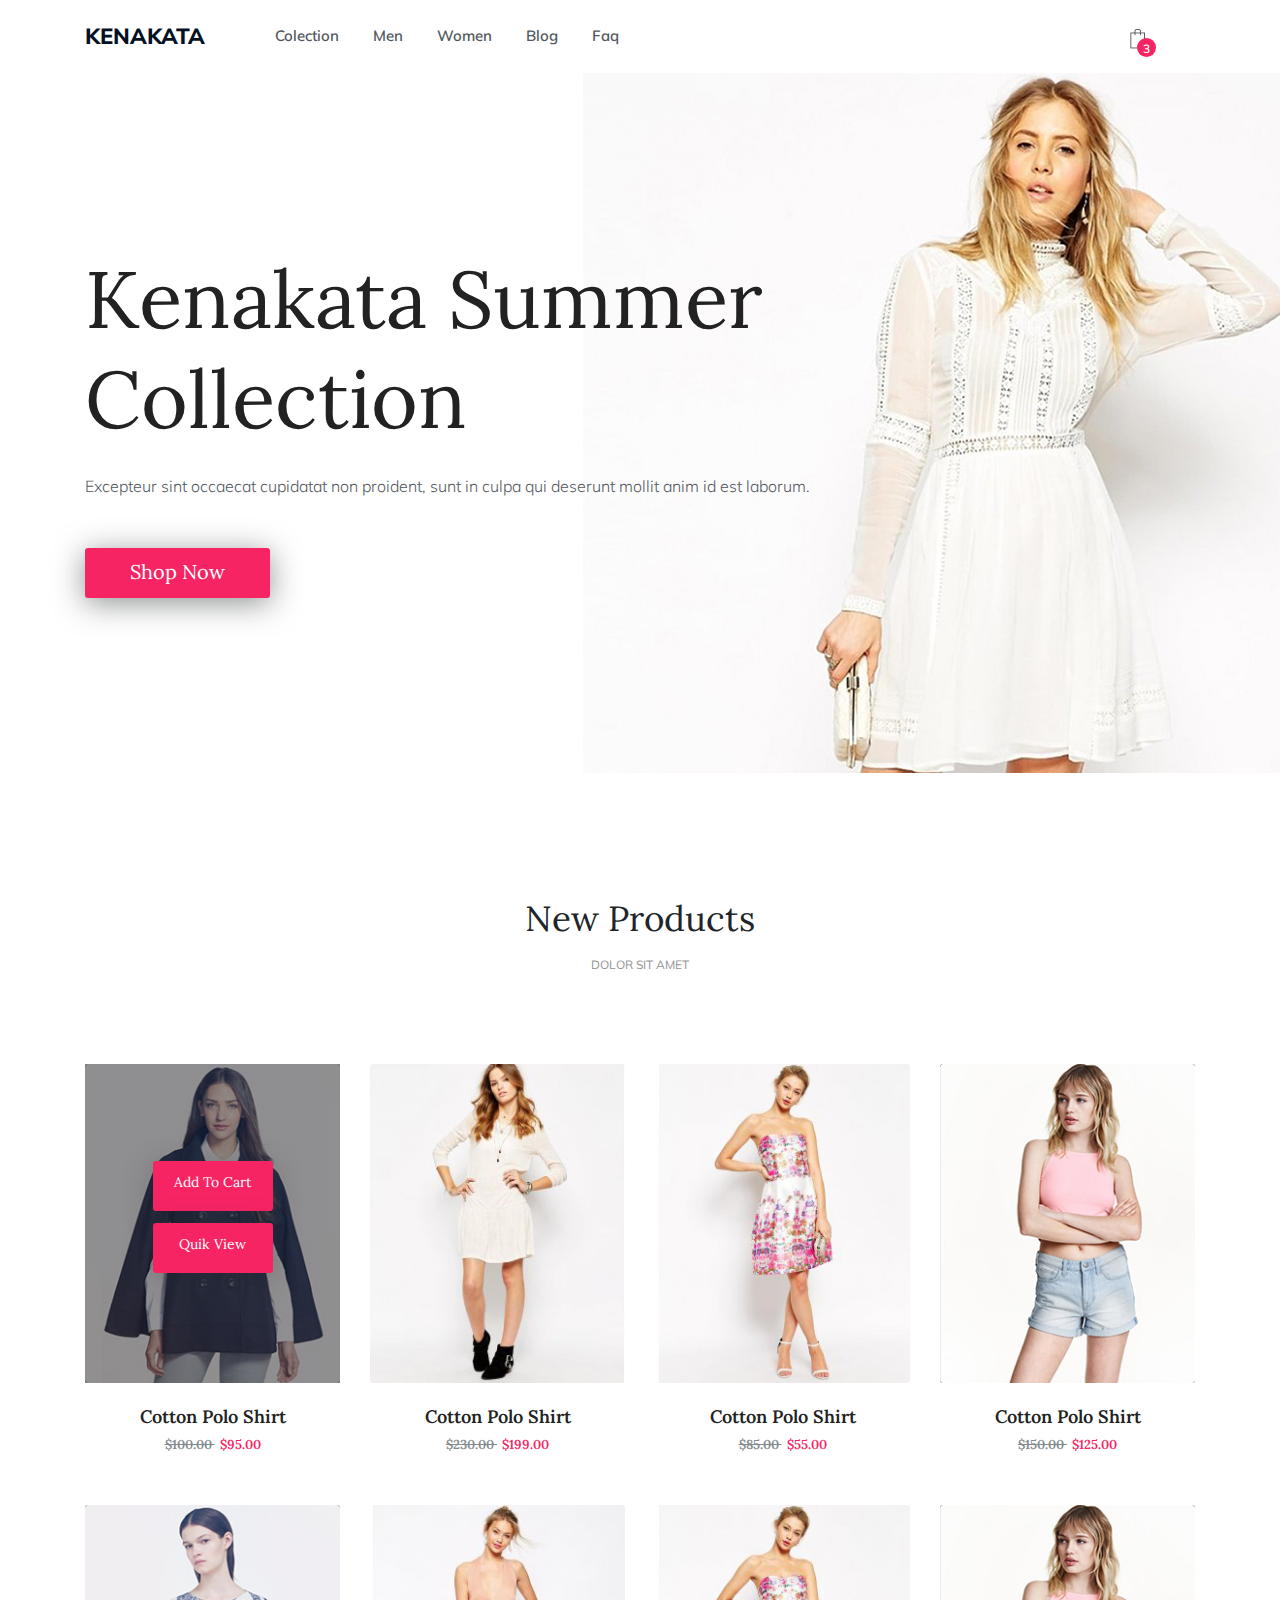
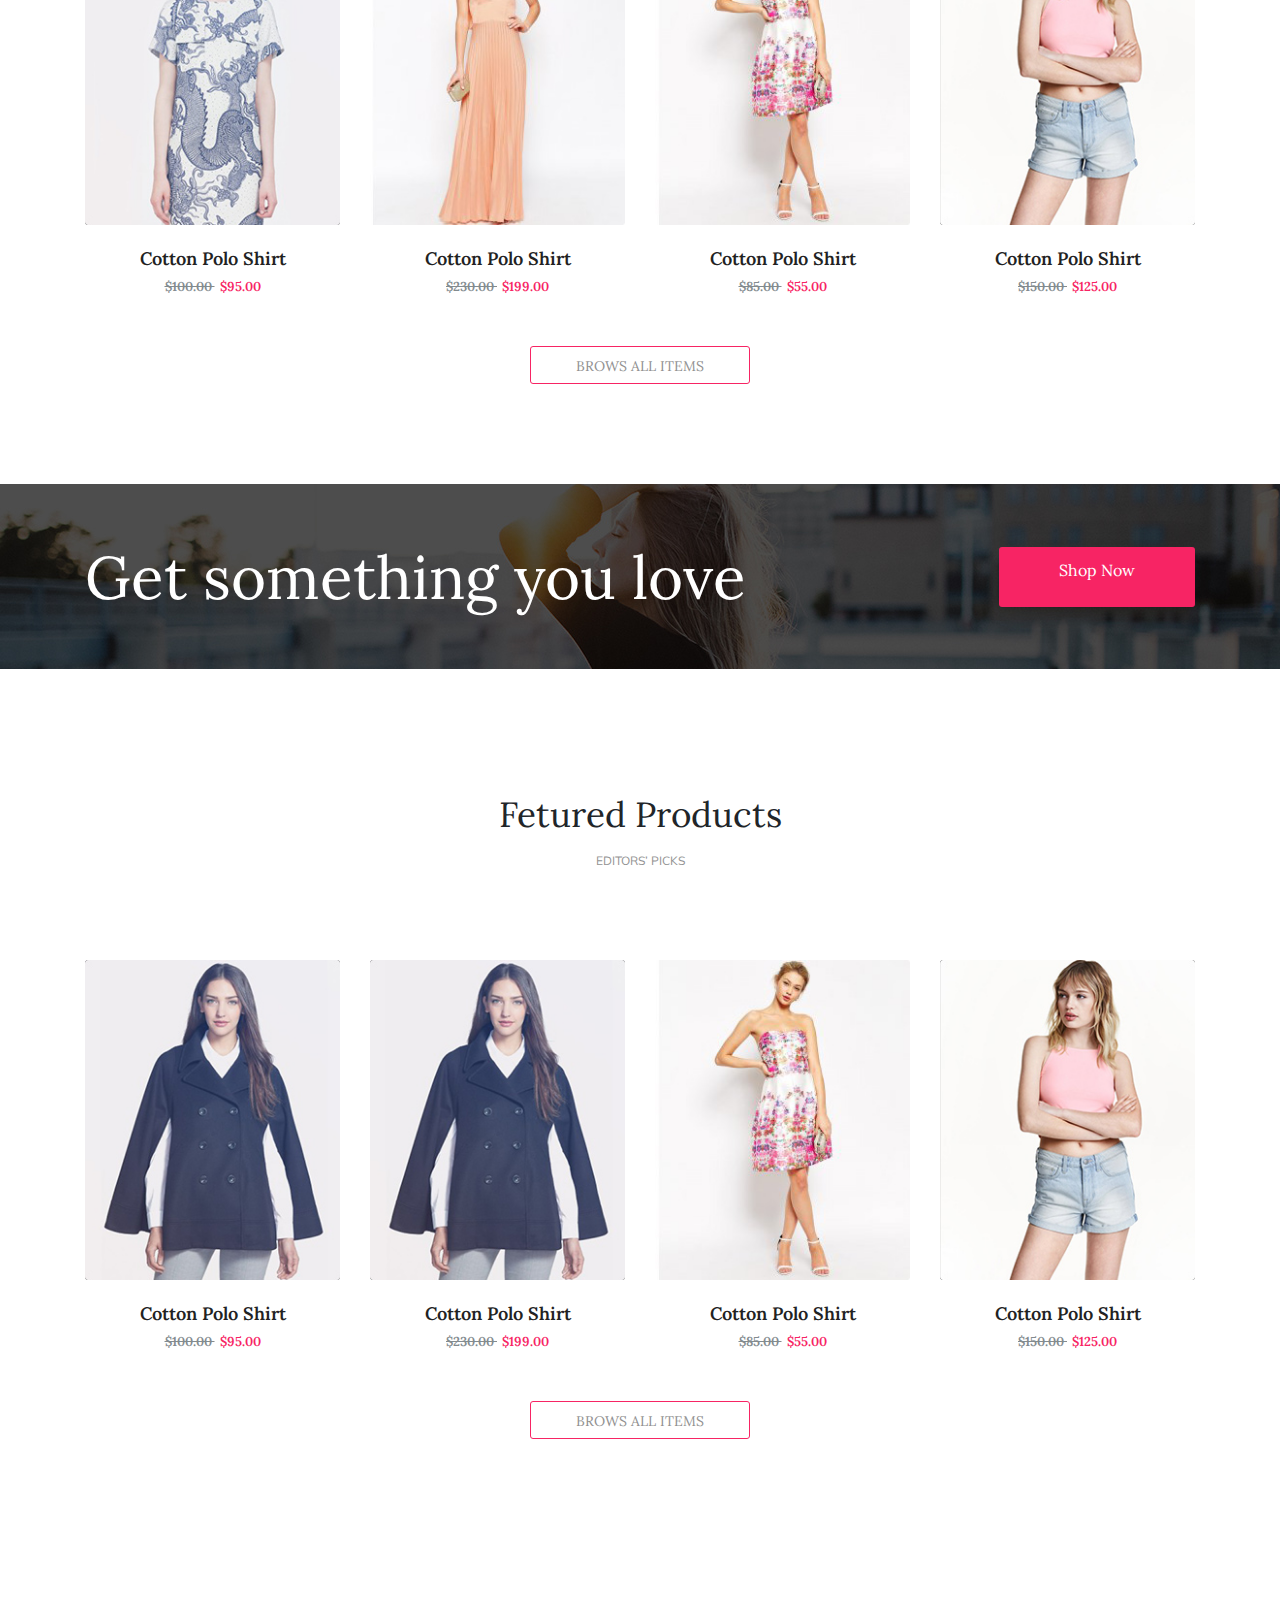
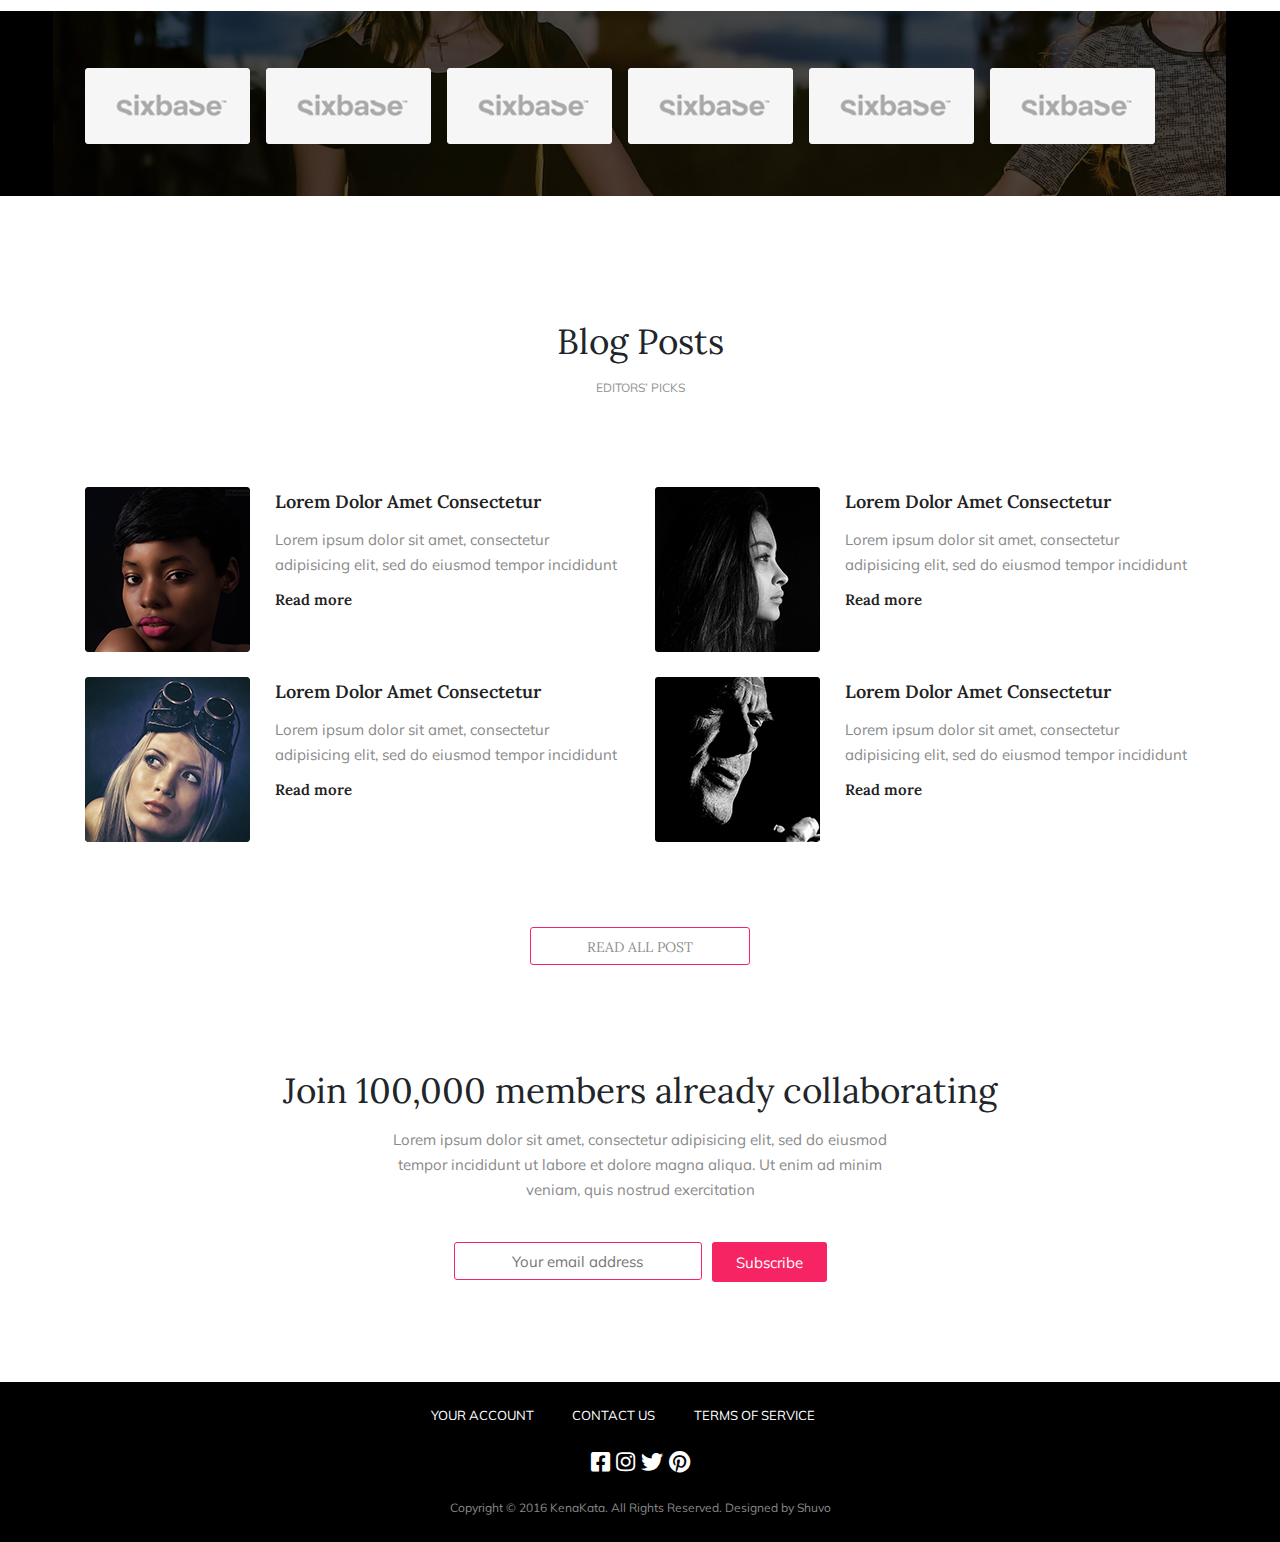
<file: index.html>
<!DOCTYPE html>
<html lang="en">
<head>
    <meta charset="UTF-8">
    <meta name="viewport" content="width=device-width, initial-scale=1.0">
    <meta http-equiv="X-UA-Compatible" content="ie=edge">
    <title>Ecommerce shop</title>
    <link rel="stylesheet" href="libs/bootstrap/css/bootstrap-reboot.min.css">
    <link rel="stylesheet" href="libs/bootstrap/css/bootstrap-grid.css">
    <link rel="stylesheet" href="css/style.css">
    <link href="https://fonts.googleapis.com/css?family=Lora:400,700|Muli:300,400,600,700&display=swap" rel="stylesheet">
    
</head>
<body>



<!--Navigation-->
    <nav class="nav-wrapper">
        <div class="container">
            <div class="row">
                <div class="col-md-2">
                    <div class="logo">
                    kenakata
                    </div>
                </div>
                <div class="col-md-9">
                    <div class="navigation">
                        <a class="navigation__link" href="">Colection</a>
                        <a class="navigation__link" href="">Men</a>
                        <a class="navigation__link" href="">Women</a>
                        <a class="navigation__link" href="">Blog</a>
                        <a class="navigation__link" href="">Faq</a>
                    </div>
                </div>
                <div class="col-md-1">
                    <div class="cart">
                        <img src="img/bg/cart.png" alt="">
                        <div class="cart__number">
                            3
                        </div>        
                    </div>
               </div>
            </div>
        </div>
    </nav>
<!--Header-->
    <header class="header">
        <div class="container">
            <div class="header__bg"></div>  
            <div class="header__content">
                <div class="header__title">
                    Kenakata Summer Collection
                </div>
                <div class="header__description">
                    Excepteur sint occaecat cupidatat non proident, sunt in culpa qui deserunt mollit anim id est laborum.
                </div>
                <a href="#" class="header__button">
                    Shop Now
                </a>    
            </div>
        </div> 
    </header>
 <!--Products-->
 <div class="section">
    <div class="container">
        <h2 class="title">
                    New Products
        </h2>
        <h3 class="subtitle">
                    dolor sit amet
        </h3>
<!--Row-->
        <div class="row">
            <!--col-md-3-->
            <div class="col-md-3">
                <div class="card">
                    <div class="card__image hovered">
                        <img src="img/products/product-img-8.jpg" alt="product">
                        <div class="card__hover">
                            <a href="" class="card__button">Add To Cart</a>
                            <a href="" class="card__button">Quik View</a>
                            
                            
                        </div>
                    </div>
                    <div class="card__title">
                        Cotton Polo Shirt
                    </div>
                    <div class="card__price">
                        <span>$100.00 </span>$95.00
                    </div>
                </div>
            </div>
            <!--col-md-3-->
            <div class="col-md-3">
                <div class="card">
                    <div class="card__image">
                        <img src="img/products/product-img-4.jpg" alt="product">
                        <div class="card__hover">
                            <a href="" class="card__button">Add To Cart</a>
                            <a href="" class="card__button">Quik View</a>
                            
                            
                        </div>
                    </div>
                    <div class="card__title">
                        Cotton Polo Shirt
                    </div>
                    <div class="card__price">
                        <span>$230.00 </span>$199.00
                    </div>
                </div>
            </div>
            <!--col-md-3-->
            <div class="col-md-3">
                <div class="card">
                    <div class="card__image">
                        <img src="img/products/product-img -2.jpg" alt="product">
                        <div class="card__hover">
                            <a href="" class="card__button">Add To Cart</a>
                            <a href="" class="card__button">Quik View</a>
                            
                            
                        </div>
                    </div>
                    <div class="card__title">
                        Cotton Polo Shirt
                    </div>
                    <div class="card__price">
                        <span>$85.00 </span>$55.00
                    </div>
                </div>
            </div>
            <!--col-md-3-->
            <div class="col-md-3">
                <div class="card">
                    <div class="card__image">
                        <img src="img/products/product-img-3.jpg" alt="product">
                        <div class="card__hover">
                            <a href="" class="card__button">Add To Cart</a>
                            <a href="" class="card__button">Quik View</a>
                            
                            
                        </div>
                    </div>
                    <div class="card__title">
                        Cotton Polo Shirt
                    </div>
                    <div class="card__price">
                        <span>$150.00 </span>$125.00
                    </div>
                </div>
            </div>
        </div>
<!--Row 2-->
<div class="row">
    <!--col-md-3-->
    <div class="col-md-3">
        <div class="card">
            <div class="card__image">
                <img src="img/products/product-img-7.jpg" alt="product">
                <div class="card__hover">
                    <a href="" class="card__button">Add To Cart</a>
                    <a href="" class="card__button">Quik View</a>
                    
                    
                </div>
            </div>
            <div class="card__title">
                Cotton Polo Shirt
            </div>
            <div class="card__price">
                <span>$100.00 </span>$95.00
            </div>
        </div>
    </div>
    <!--col-md-3-->
    <div class="col-md-3">
        <div class="card">
            <div class="card__image">
                <img src="img/products/product-img -6.jpg" alt="product">
                <div class="card__hover">
                    <a href="" class="card__button">Add To Cart</a>
                    <a href="" class="card__button">Quik View</a>
                    
                    
                </div>
            </div>
            <div class="card__title">
                Cotton Polo Shirt
            </div>
            <div class="card__price">
                <span>$230.00 </span>$199.00
            </div>
        </div>
    </div>
    <!--col-md-3-->
    <div class="col-md-3">
        <div class="card">
            <div class="card__image">
                <img src="img/products/product-img -2.jpg" alt="product">
                <div class="card__hover">
                    <a href="" class="card__button">Add To Cart</a>
                    <a href="" class="card__button">Quik View</a>
                    
                    
                </div>
            </div>
            <div class="card__title">
                Cotton Polo Shirt
            </div>
            <div class="card__price">
                <span>$85.00 </span>$55.00
            </div>
        </div>
    </div>
    <!--col-md-3-->
    <div class="col-md-3">
        <div class="card">
            <div class="card__image">
                <img src="img/products/product-img-3.jpg" alt="product">
                <div class="card__hover">
                    <a href="" class="card__button">Add To Cart</a>
                    <a href="" class="card__button">Quik View</a>
                    
                    
                </div>
            </div>
            <div class="card__title">
                Cotton Polo Shirt
            </div>
            <div class="card__price">
                <span>$150.00 </span>$125.00
            </div>
        </div>
    </div>
</div>
<a href="#" class="button-outline">
    Brows All Items
</a>


</div>  
</div>  
<!--adv block-->
<div class="adv-wrapper adv-warapper--bg-1">
    <div class="container adv-content-center">

        <div class="adv__title">
            Get something you love
        </div>
        
        <a href="#" class="adv__button">Shop Now</a>
    </div>
</div>
<!--Feature products-->
<div class="section">
    <div class="container">
        <h2 class="title">
            Fetured Products
        </h2>
        <h3 class="subtitle">
            EDITORS’ PICKS
        </h3>
<!--Row-->
        <div class="row">
            <!--col-md-3-->
            <div class="col-md-3">
                <div class="card">
                    <div class="card__image">
                        <img src="img/products/product-img-8.jpg" alt="product">
                        <div class="card__hover">
                            <a href="" class="card__button">Add To Cart</a>
                            <a href="" class="card__button">Quik View</a>
                            
                            
                        </div>
                    </div>
                    <div class="card__title">
                        Cotton Polo Shirt
                    </div>
                    <div class="card__price">
                        <span>$100.00 </span>$95.00
                    </div>
                </div>
            </div>
            <!--col-md-3-->
            <div class="col-md-3">
                <div class="card">
                    <div class="card__image">
                        <img src="img/products/product-img-8.jpg" alt="product">
                        <div class="card__hover">
                            <a href="" class="card__button">Add To Cart</a>
                            <a href="" class="card__button">Quik View</a>
                            
                            
                        </div>
                    </div>
                    <div class="card__title">
                        Cotton Polo Shirt
                    </div>
                    <div class="card__price">
                        <span>$230.00 </span>$199.00
                    </div>
                </div>
            </div>
            <!--col-md-3-->
            <div class="col-md-3">
                <div class="card">
                    <div class="card__image">
                        <img src="img/products/product-img -2.jpg" alt="product">
                        <div class="card__hover">
                            <a href="" class="card__button">Add To Cart</a>
                            <a href="" class="card__button">Quik View</a>
                            
                            
                        </div>
                    </div>
                    <div class="card__title">
                        Cotton Polo Shirt
                    </div>
                    <div class="card__price">
                        <span>$85.00 </span>$55.00
                    </div>
                </div>
            </div>
            <!--col-md-3-->
            <div class="col-md-3">
                <div class="card">
                    <div class="card__image">
                        <img src="img/products/product-img-3.jpg" alt="product">
                        <div class="card__hover">
                            <a href="" class="card__button">Add To Cart</a>
                            <a href="" class="card__button">Quik View</a>
                            
                            
                        </div>
                    </div>
                    <div class="card__title">
                        Cotton Polo Shirt
                    </div>
                    <div class="card__price">
                        <span>$150.00 </span>$125.00
                    </div>
                </div>
            </div>
        </div>

<a href="#" class="button-outline">
    Brows All Items
</a>


</div>  
</div> 

<br>
<br>
<br>

<div class="adv-wrapper adv-warapper--bg-2">
    <div class="container adv-content-center">

        <div class="adv__title">
          <img src="img/products/brand-2.png" alt="kartinka">
          <img src="img/products/brand-2.png" alt="kartinka">
          <img src="img/products/brand-2.png" alt="kartinka">
          <img src="img/products/brand-2.png" alt="kartinka">
          <img src="img/products/brand-2.png" alt="kartinka">
          <img src="img/products/brand-2.png" alt="kartinka">
        </div>
        
        
    </div>
</div>
<!--Blog footer-->
  <div class="container section">
    <h2 class="title">
        Blog Posts
    </h2>
    <div class="subtitle">
        EDITORS’ PICKS
    </div>
    
    <div class="row">
        <!--Blog post-->
        <div class="col-md-6 blog">
            <div class="row">
                <div class="col-md-4">
                    <img src="img/blocks/block-img-1.jpg" alt="block post">
                </div>
                <div class="col-md-8">
                    <div class="blog__title">Lorem Dolor Amet Consectetur</div>
                    <div class="blog__desc">Lorem ipsum dolor sit amet, consectetur adipisicing elit, sed do eiusmod tempor incididunt</div>
                    <a href="#" class="blog__read-more">Read more</a>
                   
                </div>
                <!--Blog post-->
            </div>
        </div>
      
        <div class="col-md-6 blog">
            <div class="row">
                <div class="col-md-4">
                    <img src="img/blocks/block-img-2.jpg" alt="block post">
                </div>
                <div class="col-md-8">
                    <div class="blog__title">Lorem Dolor Amet Consectetur</div>
                    <div class="blog__desc">Lorem ipsum dolor sit amet, consectetur adipisicing elit, sed do eiusmod tempor incididunt</div>
                    <a href="#" class="blog__read-more">Read more</a>
                   
                </div>
                <!--Blog post-->
            </div>
        </div>

        <div class="col-md-6 blog">
            <div class="row">
                <div class="col-md-4">
                    <img src="img/blocks/block-img-3.jpg" alt="block post">
                </div>
                <div class="col-md-8">
                    <div class="blog__title">Lorem Dolor Amet Consectetur</div>
                    <div class="blog__desc">Lorem ipsum dolor sit amet, consectetur adipisicing elit, sed do eiusmod tempor incididunt</div>
                    <a href="#" class="blog__read-more">Read more</a>
                   
                </div>
                <!--Blog post-->
            </div>
        </div>

        <div class="col-md-6 blog">
            <div class="row">
                <div class="col-md-4">
                    <img src="img/blocks/block-img-4.jpg" alt="block post">
                </div>
                <div class="col-md-8">
                    <div class="blog__title">Lorem Dolor Amet Consectetur</div>
                    <div class="blog__desc">Lorem ipsum dolor sit amet, consectetur adipisicing elit, sed do eiusmod tempor incididunt</div>
                    <a href="#" class="blog__read-more">Read more</a>
                   
                </div>

                
                <!--Blog post-->
            </div>
        </div>
        <a href="#" class="button-outline mt-60 mb-100">read All post</a>
      </div>
      
      <h2 class="title">
        Join 100,000 members already collaborating 
    </h2>
    
    <div class="row justify-content-center">
        <div class="col-md-6">
            <div class="description">
                Lorem ipsum dolor sit amet, consectetur adipisicing elit, 
                sed do eiusmod tempor incididunt ut labore et dolore magna aliqua. Ut enim ad minim veniam, quis nostrud exercitation
            </div>
            
        </div>

       

    </div> 

<!--Email-->

<form action="" class="subscribe">
    <input type="text" class="subscribe__input" placeholder="Your email address">
    <input type="submit" class="subscribe__button" value="Subscribe">
</form>


    </div>
   
   
    
  

<!--Footer-->
<footer class="footer">
    <div class="container">
        <div class="footer-nav">
        <a href="#" class="footer-nav__link">YOUR ACCOUNT </a>
        <a href="#"  class="footer-nav__link">CONTACT US</a>
        <a href="#"  class="footer-nav__link">TERMS OF SERVICE</a>
        </div>
    </div>
    <div class="footer__social">
        <i class="fab fa-facebook-square"></i>
        <i class="fab fa-instagram"></i>
        <i class="fab fa-twitter"></i>
        <i class="fab fa-pinterest"></i>
    </div>
    <div class="footer__copyright">Copyright © 2016 KenaKata. All Rights Reserved. Designed by Shuvo</div>
    
</footer>
<link rel="stylesheet" href="https://use.fontawesome.com/releases/v5.7.1/css/all.css">

</body>
</html>
</file>
<file: css/style.css>
/*

font-family: 'Muli', sans-serif;
font-family: 'Lora', serif;


*/

body {
    font-family: 'Muli', sans-serif;
}

.block-example {
    background-color: green;
    padding: 15px;
}


/* . . . . . . . . . . . . . . . . . .

Navigation

. . . . . . . . . . . . . . . . . . */


.nav-wrapper {
    padding-bottom: 20px;
    padding-top: 20px;
}

.logo {
   font-size: 22px;
   color: #041122;
   font-weight: 800; 
   text-transform: uppercase;
}

.navigation {
    font-size: 15px;
    font-weight: 600;
    padding-top: 5px;
}

.navigation__link {
    color: #52575d;
    text-decoration: none;
    margin-right: 30px;
}

.navigation__link:hover, .navigation__link:active, .navigation__link:focus {
    color: #f72464;
    text-decoration: none;
    
}

.cart {
    padding-top: 5px;
    color: grey;
    position: relative;
}

.cart__number {
    width: 19px;
    height: 19px;
    background-color: #f72464;
    border-radius: 10px;
    color: honeydew;
    font-size: 12px;
    font-weight: 600;
    text-align: center;
    padding-top: 2px;
    position: absolute;
    left: 7px;
    top: 18px;
}


/* . . . . . . . . . . . . . . . . . .

Header

. . . . . . . . . . . . . . . . . . */

.header {
    height: 700px;
    overflow: hidden;
    display: flex;
    align-items: center;
    position: relative;
  
}

.header .container {
    position: relative;
    height: 100%;
    display: flex;
    align-items: center;
} 

.header__bg {
    background-color: #fcfafb;
    position: absolute;
    overflow: hidden;
    background-color: hsl(157, 65%, 29%);
    height: 100%;
    width: 100%;
    left: 45%;
    top: 0;
    background-image: url(../img/bg/girlfgfg.jpg);
    background-repeat: no-repeat;
    background-position: left top;
    z-index: -1;
}

.header__content {
   width: 750px;
}

.header__title {
    color: #222222;
    font-size: 80px;
    font-family: 'Lora', serif;
    line-height: 1.25;
    margin-bottom: 25px;

}


.header__description {

font-size: 18x;
line-height: 1.5;
color: #52575d;
font-weight: 300;
margin-bottom: 50px;
}


.header__button {
    font-size: 20px;
    color: #ffffff;
    background-color: #f72464;
    font-family: 'Lora', serif;
    line-height: 1;
    padding-left: 45px;
    padding-right: 45px;
    padding-top: 14px;
    border-radius: 3px;
    height: 50px;
    display: inline-block;
    box-shadow: 0px 5px 30px 0px rgba(31, 35, 37, 0.5);
    text-decoration: none;
}

.header__button:hover {
    text-decoration: none;
    background-color: #d80846;
    box-shadow: 0px 5px 30px 0px rgba(31, 35, 37, 0.1);
    color: #fff;
    transition: all 0.2s ease-in;
}
  

/* . . . . . . . . . . . . . . . . . .

Products

. . . . . . . . . . . . . . . . . . */


.title {
font-size: 35px;
font-family: 'Lora', serif;
margin: 0;
margin-bottom: 10px;
text-align: center;
font-weight: 400;
}

.subtitle {
color: #919191;
font-size: 12px;
font-weight: 400;
text-transform: uppercase;
text-align: center;
margin-bottom: 90px;
}

.description {
    font-size: 15px;
    color: rgb(137, 137, 137);
    line-height: 1.667;
    text-align: center;
    margin-bottom: 40px;
   

}


  


.section {
padding-top: 120px;
padding-bottom: 100px;
}


.button-outline {
    border-color: rgb(247, 36, 100);
    border-width: 1px;
    border-radius: 3px;
    border-style: solid;
    height: 38px;
    font-size: 14px;
    font-family: 'Lora', serif;
    text-transform: uppercase;
    color: rgb(145, 145, 145);
    line-height: 1;
    width: 220px;
    text-align: center;
    padding-top: 12px;
    display: block;
    margin-left: auto;
    margin-right: auto;
    
}
 
.button-outline:hover {
    border-color: rgb(247, 36, 100);
    background-color: rgb(247, 36, 100);
    text-decoration: none;
    color: #fff;
    transition: all 0.2s ease-in;
}
  



/* . . . . . . . . . . . . . . . . . .

Card

. . . . . . . . . . . . . . . . . . */


.card {
    text-align: center;
    font-family: 'Lora', serif;
    margin-bottom: 50px;
}

.card__image {
    margin-bottom: 20px;
    position: relative;
    overflow: hidden;
}
.card__image img {
    max-width: 100%;
}

.card__button {
    font-size: 14px;
    color: #ffffff;
    background-color: #f72464;
    line-height: 1;
   width: 120px;
   height: 40px;
    padding-top: 14px;
    border-radius: 3px;
    height: 50px;
    display: inline-block;
    
    text-decoration: none;
    box-shadow: 0px 5px 30px 0px rgba(31, 35, 37, 0.25);
    margin-bottom: 12px;
}

.card__button:hover {
    
    text-decoration: none;
    background-color: #d80846;
    box-shadow: 0px 5px 30px 0px rgba(31, 35, 37, 0.1);
    color: #fff;
    transition: all 0.2s ease-in;
}

  
  

.card__title {
    font-size: 18px;
    color: #222222;
    margin-bottom: 5px;
    font-weight: 600;
}
.card__price {
    font-size: 13px;
    color: #f72464;
    font-weight: 600;

}

.card__price span {
    color: #838b8f;
    text-decoration: line-through;
    margin-right: 5px;
}

.card__hover {
    transition: all 0.2s ease-in;
    opacity: 0;
    position: absolute;
    width: 100%;
    height: 100%;
    background-color: rgb(0, 0, 0, 0.4);
    display: flex;
    flex-direction: column;
    align-items: center;
    justify-content: center;
    top: 0;
    left: 0;
}

.card__image.hovered .card__hover {
    opacity: 1;

}

.card__hover:hover {
    opacity: 1;
}

/* . . . . . . . . . . . . . . . . . .

adv block

. . . . . . . . . . . . . . . . . . */


.adv-content-center {
    display: flex;
    align-items: center;
    height: 100%;
    justify-content: space-between;
}

.adv-wrapper {

    height: 185px;
    background-color: #000;


}

.adv-warapper--bg-1 {
background-image: url(../img/bg/bg-averde.jpg);
background-repeat: no-repeat;
background-position: center;
background-size: cover;

}


.adv-warapper--bg-2 {
    background-image: url(../img/bg/bg-averde-2.jpg);
    background-repeat: no-repeat;
    background-position: center;
    background-size: cover;
    
    }

.adv__title {
    font-family: 'Lora', serif;
    font-size: 60px;
    color: rgb(255, 255, 255);
    line-height: 1.2;


}


  

.adv__button {
    border-radius: 3px;
    background-color: rgb(247, 36, 100);
    box-shadow: 0px 5px 30px 0px rgba(31, 35, 37, 0.25);
    height: 60px;
    line-height: 1;
    font-family: 'Lora', serif;
    color: #fff;
    padding: 15px 60px;
}

.adv__button:hover {
    color: #fff;
    text-decoration: none;
    background-color: #d80846;
    box-shadow: 0px 5px 30px 0px rgba(31, 35, 37, 0.1);
    transition: all 0.2s ease-in;
}



/* . . . . . . . . . . . . . . . . . .

footer block

. . . . . . . . . . . . . . . . . . */


.footer {
background-color: #000;
padding: 20px 0 25px;
text-align: center;
}


.footer-nav {
    margin-bottom: 20px;

}

.footer-nav__link {
    color: rgb(255, 255, 255);
    font-size: 13px;
    text-decoration: none;
    line-height: 1.5;
    margin-right: 35px;

}

.footer-nav__link:hover {
    color: rgb(247, 36, 100);
    text-decoration: none;
}

.footter-nav__linl:last-child {
    margin-right: 0;

}

.footer__social {
   margin-bottom: 20px;
    color: #FFF;
    font-size: 22px;
    

}

.fotter__social a {
    color: #FFF;
    text-decoration: none;
    margin-right: 25px;
}

.fotter__social a:last-child {
    
    margin-right: 0;
}

.footer__social a:hover {
    color: #f72464;
    text-decoration: none;

}
  


.footer__copyright {
    font-size: 12px;
    color: #898989

}
        

/* . . . . . . . . . . . . . . . . . .

footer block

. . . . . . . . . . . . . . . . . . */




.blog {
    margin-bottom: 25px;

}

.blog__title {
font-size: 18px;
font-family: "Lora", serif;
color: rgb(34, 34, 34);
line-height: 1.667;
font-weight: 600;
margin-bottom: 10px;
}



.blog__desc {
    font-size: 15px;
    color: rgb(137, 137, 137);
    line-height: 1.667;
    margin-bottom: 10px;
    

}


  

.blog__read-more {
    font-size: 15px;
    color: rgb(34, 34, 34);
    line-height: 1.2;
    font-family: "Lora", serif;
    font-weight: 600;
    text-decoration: none;
    margin-bottom: 100px;
}

.blog__read-more .button__outline {
    margin-bottom: 100px;
}

.blog__read-more:hover {
   text-decoration: none;
    color: rgb(233, 4, 4);
    
}

.mt-60 {
    margin-top: 60px;
}

.mb-100 {
    margin-bottom: 100px;
}

/* . . . . . . . . . . . . . . . . . .

subscirbe

. . . . . . . . . . . . . . . . . . */



.subscribe {

    display: flex;
    justify-content: center;
}

.subscribe__input {
    font-size: 15px;
    color: rgb(196, 196, 196);
    line-height: 1;
    border-width: 1px;
    border-color: rgb(247, 36, 100);
    border-style: solid;
    border-radius: 3px;
    width: 248px;
    height: 38px;
    margin-right: 10px;
    text-align: center;
    padding-left: 10px ;
    padding-right: 10px;
}

.subscribe__input:hover, .subscribe__input:focus {
    outline: none;
    border-color: rgb(129, 15, 49);

}


.subscribe__button {
    font-size: 15px;
    color: #ffffff;
    background-color: #f72464;
    line-height: 1.8;
    width: 115px;
    height: 40px;
    border-radius: 3px;
    display: inline-block;
    
    text-decoration: none;
   
    border: none;
    cursor: pointer;
   
    
}

.subscribe__button:hover  {
    outline: none;
    text-decoration: none;
    background-color: #d80846;
    box-shadow: 0px 5px 30px 0px rgba(31, 35, 37, 0.1);
    color: #fff;
    transition: all 0.2s ease-in;
}

.subscribe__button:focus {
    outline: none;
    text-decoration: none;
    background-color: #9c0432;
    box-shadow: 0px 5px 30px 0px rgba(31, 35, 37, 0.1);
    color: #fff;
    transition: all 0.2s ease-in;
}
</file>
